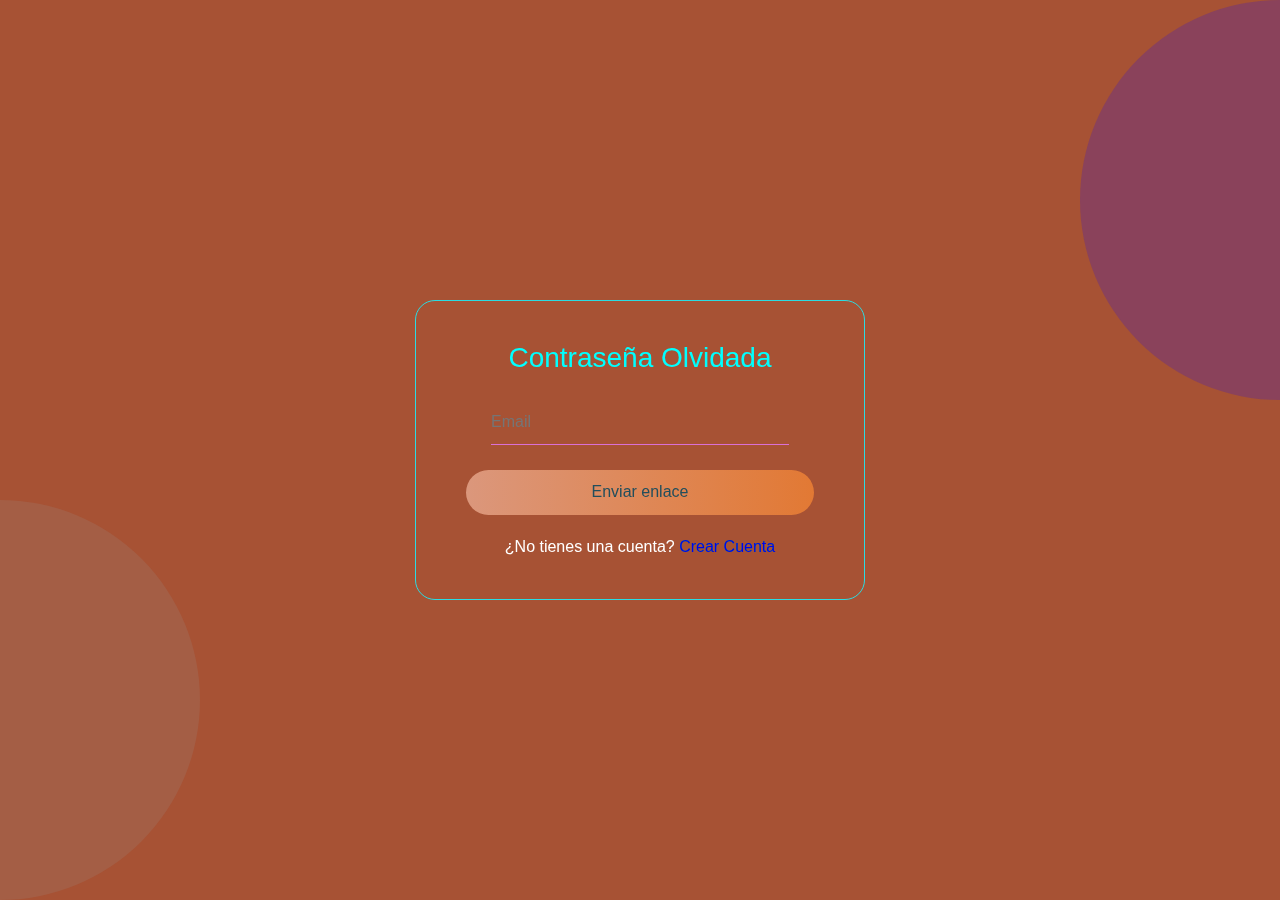
<file: recuperar.html>
<!DOCTYPE html>
<html lang="es">
    <head>
        <meta charset="UTF-8">
        <meta http-equiv="X-UA-Compatible" content="IE=edge">
        <meta name="viewport" content="width=device-width, initial-scale=1.0">
        <title>Contraseña Olvidada</title> 
        <link rel="stylesheet" href="css/style.css">
        <link rel="shortcut icon" href="favicon.ico" type="imagen/x-icon"> 
    </head>
    <body>
        <section class="form-main">
            <div class="form-content">
                <div class="box">
                    <h3>Contraseña Olvidada</h3>
                    <form action="">
                        <div class="input-box">
                            <input type="text" placeholder="Email" class="input-control">
                        </div>
                        <button type="submit" class="btn">Enviar enlace</button>
                    </form>
                    <p>¿No tienes una cuenta? <a href="signup.html" class="gradient-text">Crear Cuenta</a></p>
                </div>
            </div>
        </section>
          
    </body>
    </html>
</file>
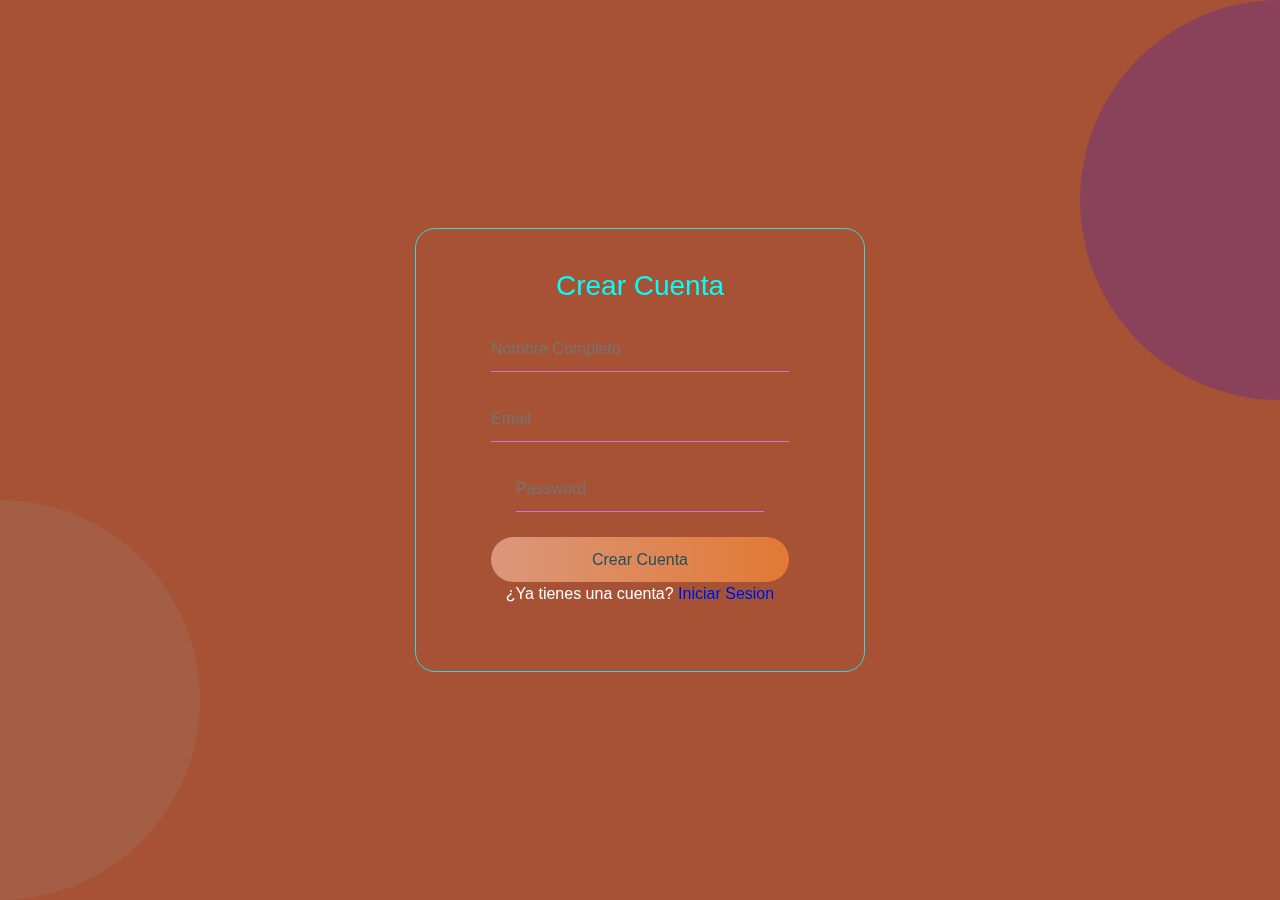
<file: signup.html>
<!DOCTYPE html>
<html lang="es">
    <head>
        <meta charset="UTF-8">
        <meta http-equiv="X-UA-Compatible" content="IE=edge">
        <meta name="viewport" content="width=device-width, initial-scale=1.0">
        <title>Inscribirse</title> 
        <link rel="stylesheet" href="css/style.css">
        <link rel="shortcut icon" href="favicon.ico" type="imagen/x-icon"> 
    </head>
    <body>
        <section class="form-main">
            <div class="form-content">
                <div class="box">
                    <h3>Crear Cuenta</h3>
                    <form action="">
                        <div class="input-box">
                            <input type="text" placeholder="Nombre Completo" class="input-control">
                        </div>
                        <div class="input-box">
                            <input type="text" placeholder="Email" class="input-control">
                        <div class="input-box">
                            <input type="password" placeholder="Password" class="input-control"> 
                        </div>
                        <button type="submit" class="btn">Crear Cuenta</button>
                    </form>
                    <p>¿Ya tienes una cuenta? <a href="index.html" class="gradient-text">Iniciar Sesion</a></p>
                </div>
            </div>
        </section>
          
    </body>
    </html>
</file>
<file: css/style.css>
*{
 margin: 0;
 padding: 0;
 box-sizing: border-box;   
}

body{
    background-color: rgb(167, 82, 52);
    color: white;
    font-family: 'Franklin Gothic Medium', 'Arial Narrow', Arial, sans-serif;
    font-weight: 300;
    font-size: 16px;
    line-height: 1.5;
    overflow-x: hidden;
}

body::after,
body::before{
    content: "";
    position: fixed;
    height: 400px;
    width: 400px;
    border-radius: 50%;
    z-index: -1;
    filter: blur(150 px);
    opacity: 0.5;
}

body::before{
    background-color: rgba(161, 112, 94, 0.801);
    left: 0;
    bottom: 0;
    transform: translate(-50%);
}

body::after{
    background-color:rgba(57, 24, 202, 0.527);
    right: 0;
    top: 0;
    transform: translate(50%);
}

a{
    text-decoration: none;
    font-weight: 500;
    display: inline-block;
}
.gradient-text{
    background: linear-gradient(to right, rgb(37, 170, 88));
    -webkit-background-clip: text;
    background-clip: text;
    
}
.form-main{
    min-height: 100vh;
    padding: 60px 15px;
    display: flex;
    align-items: center;
    justify-content: center;
}

.form-content{
    width: 100%;
    max-width: 450px;
    position: relative;
    z-index: 1;
}

.form-content .box{
    border-color: blueviolet;
    border: 1px solid rgb(43, 220, 226) ;
    padding: 40px 50px;
    border-radius: 20px;
    backdrop-filter: blue;

}

.form-content h3{
    font-size: 28px;
    text-align: center;
    line-height: 1.2;
    color: aqua;
    font-weight: 500;
}

.form-content form{
    margin: 25px 0 20px;
}

.form-content .input-box{
    margin: 25px;
}

.form-content::placeholder{
    color: inherit;
    opacity: 1;
}
.form-content .input-control{
    display: block;
    height: 45px;
    width: 100%;
    background-color: transparent;
    border: none;
    border-bottom: 1px solid orchid;
    color: inherit;
    font-weight: inherit;
    font-size: inherit;
    font-size: 16px;
}
.form-content .input-control:focus{
    outline: none;
}
.form-content .input-link{
    margin-top: 10px;
    text-align: right;
}

.form-content .btn{
    height: 45px;
    width: 100%;
    font-size: 16px;
    font-weight: 500;
    text-decoration: capitalize;
    font-family: inherit;
    cursor: pointer;
    border-radius: 25px;
    user-select: none;
    background: linear-gradient(to right, rgb(219, 151, 124), rgb(226, 121, 52));
    border: none;
    color: rgb(34, 78, 92);
    position: relative;
    overflow: hidden;
}

.form-content .btm::before{
    content: "";
    position: absolute;
    left: 0;
    top: 0;
   height: 100%;
   transition: background-color 0.5s ease;
   z-index: -1; 
}

.form-content .btm:hover::before{
    background-color: black;
}

.form-content p{
    text-align: center;
}
</file>
